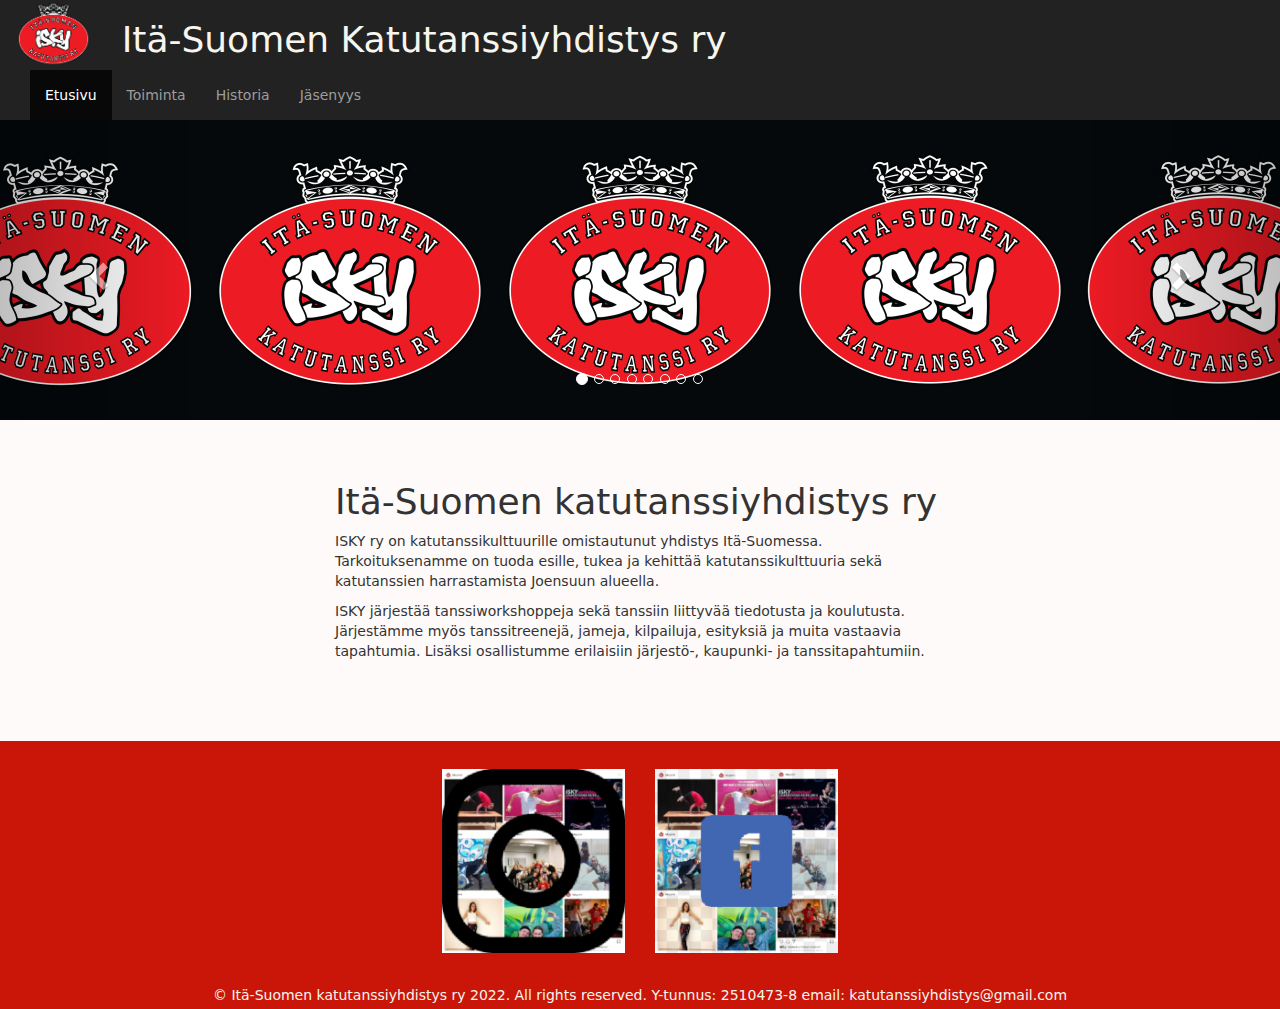
<file: index.html>
<!DOCTYPE html>
<html>
    <head>
        <title>Itä-Suomen katutanssiyhdistys</title>

        <meta charset="utf-8">

        <meta name="viewport" content="width=device-width, initial-scale=1">

        <link rel="stylesheet" href="https://maxcdn.bootstrapcdn.com/bootstrap/3.4.1/css/bootstrap.min.css">

        <!-- (Verkon yli haettu) Bootstrapin tarvitsema JQuery-tiedosto.-->
        <script src="https://code.jquery.com/jquery-3.3.1.slim.min.js" integrity="sha384-q8i/X+965DzO0rT7abK41JStQIAqVgRVzpbzo5smXKp4YfRvH+8abtTE1Pi6jizo" crossorigin="anonymous"></script>

        <script src="https://maxcdn.bootstrapcdn.com/bootstrap/3.4.1/js/bootstrap.min.js"></script>

        <!-- Oma css-tiedosto -->
        <link rel="stylesheet" href="tyyli.css">
    </head>
    <body>
        <!--navigaatio-->


        <nav class="navbar-inverse">  
            <div class="container-fluid">
                <div class="row">
                    <div class="col-sm-1">
                        <div class="box">
                            <figure ><img src="images/ISKY%20-%20virallinen%20logo%20(RGB%20web%204%20transparent).png" alt="logo" width="100%" height="100%"></figure>				 
                        </div>
                    </div>
                    <div class="col-sm-11 main-header">
                        <h1>Itä-Suomen Katutanssiyhdistys ry</h1>
                    </div>

                    <div class="container-fluid">    
                        <div class="navbar-header">
                            <button type="button" class="navbar-toggle" data-toggle="collapse" data-target="#myNavbar">
                                <span class="icon-bar"></span>        
                                <span class="icon-bar"></span>
                                <span class="icon-bar"></span>                        
                            </button>

                        </div>

                        <div class="collapse navbar-collapse" id="myNavbar">
                            <ul class="nav navbar-nav">
                                <li class="active"><a href="index.html">Etusivu</a></li>
                                <li><a href="toiminta.html">Toiminta</a></li>
                                <li><a href="historia.html">Historia</a></li>
                                <li><a href="jasenyys.html">Jäsenyys</a></li>
                            </ul>
                        </div>
                    </div>


                </div>
            </div>
        </nav>


        <!-- kuvakaruselli alkaa-->

        <div id="myCarousel" class="carousel slide" data-ride="carousel">
            <!-- Indicators -->
            <ol class="carousel-indicators">
                <li data-target="#myCarousel" data-slide-to="0" class="active"></li>
                <li data-target="#myCarousel" data-slide-to="1"></li>
                <li data-target="#myCarousel" data-slide-to="2"></li>
                <li data-target="#myCarousel" data-slide-to="3"></li>
                <li data-target="#myCarousel" data-slide-to="4"></li>
                <li data-target="#myCarousel" data-slide-to="5"></li>
                <li data-target="#myCarousel" data-slide-to="6"></li>
                <li data-target="#myCarousel" data-slide-to="7"></li>
            </ol>

            <!-- Wrapper for slides -->
            <div class="carousel-inner">
                <div class="item active">
                    <img src="images/ETUSIVU02.jpg" alt="logo">
                </div>
                <div class="item">
                    <img src="images/J%C3%84SENYYS_IMG_1448_Ksenia_Skvortcova.jpg" alt="Yhdistys">
                </div>

                <div class="item">
                    <img src="images/TOIMINTA_26Ksenia_Skvortcova.jpg" alt="Isky_toiminta">
                </div>
                <div class="item">
                    <img src="images/YHTEYSTIEDOT_IMG_9975_1_Merovuo2018.JPG" alt="Yhdistys">
                </div>

                <div class="item">
                    <img src="images/YHDISTYS_ISKY%202018%2005_Merovuo_2018.JPG" alt="Yhdistys">
                </div>

                <div class="item">
                    <img src="images/HISTORIA_IMG_8923_Joensuu_Get_Down_2013__Ravintola_Kerubi,_Joensuu_(C)Samuli_Ronkanen.jpg" alt="historia">
                </div>

                <div class="item">
                    <img src="images/TOIMINTA_IMG_4664_Merovuo2017.JPG" alt="Yhdistys">
                </div>

                <div class="item">
                    <img src="images/TOIMINTA_34Ksenia_Skvortcova.jpg" alt="Yhdistys">
                </div>

            </div>

            <!-- Left and right controls -->
            <a class="left carousel-control" href="#myCarousel" data-slide="prev">
                <span class="glyphicon glyphicon-chevron-left"></span>
                <span class="sr-only">Previous</span>
            </a>
            <a class="right carousel-control" href="#myCarousel" data-slide="next">
                <span class="glyphicon glyphicon-chevron-right"></span>
                <span class="sr-only">Next</span>
            </a>
        </div>

        <!-- kuvakaruselli päättyy-->

        <div class="container-fluid ">

            <!--Osio sivun päätekstille --> 
            <div class="row ">
                <div class="col-sm-3"></div>
                <div class="col-sm-6 center">
                    <h1>Itä-Suomen katutanssiyhdistys ry</h1>

                    <p>ISKY ry on katutanssikulttuurille omistautunut yhdistys Itä-Suomessa. Tarkoituksenamme on tuoda esille, tukea ja kehittää katutanssikulttuuria sekä katutanssien harrastamista Joensuun alueella.</p>

                    <p>ISKY järjestää tanssiworkshoppeja sekä tanssiin liittyvää tiedotusta ja koulutusta. Järjestämme myös tanssitreenejä, jameja, kilpailuja, esityksiä ja muita vastaavia tapahtumia. Lisäksi osallistumme erilaisiin järjestö-, kaupunki- ja tanssitapahtumiin.</p>


                </div>
                <div class="col-sm-3"></div>
            </div>

        </div>



        <div class="container-fluid bottom-container">
            <div class="row">
                <div class="col-sm-4"></div>
                <div class="col-sm-2">
                    <a href="https://www.instagram.com/iskygram/">
                        <div class="box">
                            <figure><img src="images/ISKYinsta200x200.JPEG" alt="Instagram" width="100%" height="100%"></figure>				 
                        </div>
                    </a>
                </div>
                <div class="col-sm-2">
                    <a href="https://www.facebook.com/itasuomenkatutanssiyhdistys">
                        <div class="box">
                            <figure ><img src="images/ISKYfacebook200x200.JPEG" alt="Facebook" width="100%" height="100%"></figure>				 
                        </div>
                    </a>
                </div>
                <div class="col-sm-4"></div>
            </div>
        </div>
        <footer> <!--footer begins-->
            <div class="copyright">
                <p class="credit-id">© Itä-Suomen katutanssiyhdistys ry 2022. All rights reserved. Y-tunnus: 2510473-8 email: katutanssiyhdistys@gmail.com</p>
            </div>
        </footer> <!--end navigation-->

    </body>
</html>
</file>
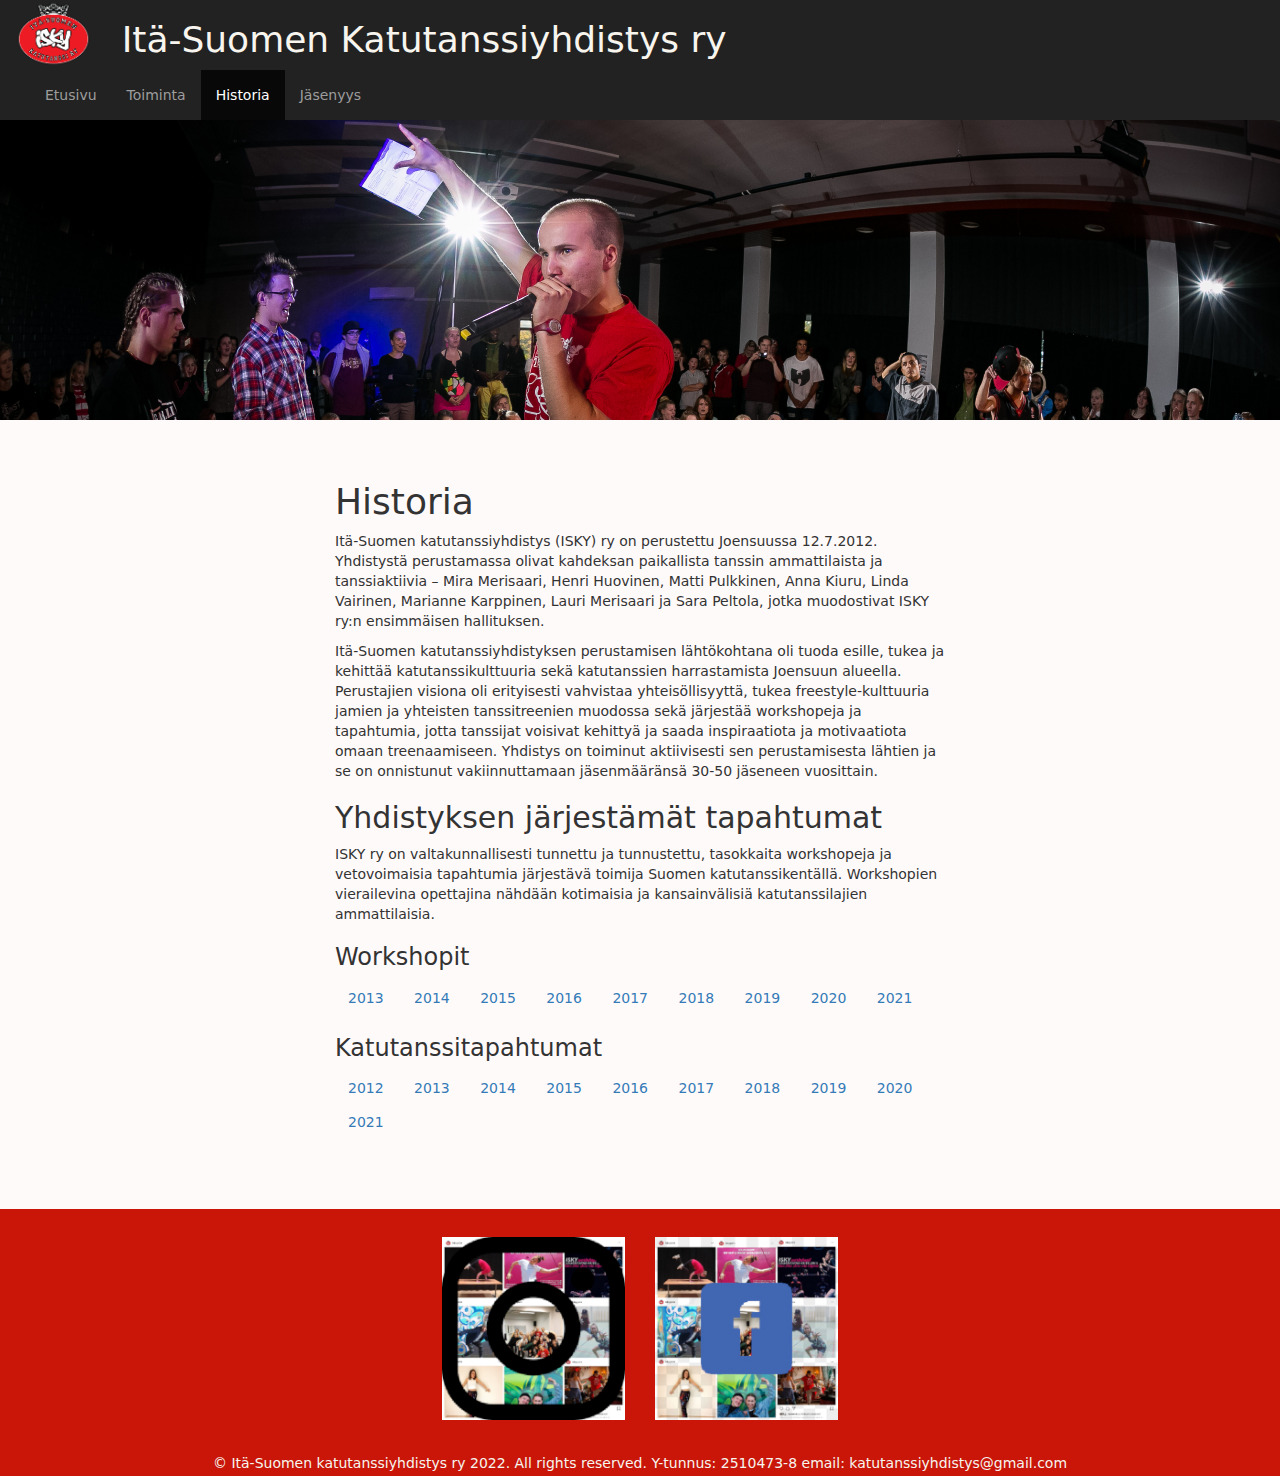
<file: historia.html>
<!DOCTYPE html>
<html>
    <head>
        <title>Itä-Suomen katutanssiyhdistys</title>

        <meta charset="utf-8">

        <meta name="viewport" content="width=device-width, initial-scale=1">

        <link rel="stylesheet" href="https://maxcdn.bootstrapcdn.com/bootstrap/3.4.1/css/bootstrap.min.css">

        <!-- (Verkon yli haettu) Bootstrapin tarvitsema JQuery-tiedosto.-->
        <script src="https://code.jquery.com/jquery-3.3.1.slim.min.js" integrity="sha384-q8i/X+965DzO0rT7abK41JStQIAqVgRVzpbzo5smXKp4YfRvH+8abtTE1Pi6jizo" crossorigin="anonymous"></script>

        <script src="https://maxcdn.bootstrapcdn.com/bootstrap/3.4.1/js/bootstrap.min.js"></script>

        <!-- Oma css-tiedosto -->
        <link rel="stylesheet" href="tyyli.css">
    </head>
    <body>
        <!--navigaatio-->
        <nav class="navbar-inverse">  
            <div class="container-fluid">
                <div class="row">
                    <div class="col-sm-1">
                        <div class="box">
                            <figure ><img src="images/ISKY%20-%20virallinen%20logo%20(RGB%20web%204%20transparent).png" alt="logo" width="100%" height="100%"></figure>				 
                        </div>
                    </div>
                    <div class="col-sm-11 main-header">
                        <h1>Itä-Suomen Katutanssiyhdistys ry</h1>
                    </div>

                    <div class="container-fluid">    
                        <div class="navbar-header">
                            <button type="button" class="navbar-toggle" data-toggle="collapse" data-target="#myNavbar">
                                <span class="icon-bar"></span>        
                                <span class="icon-bar"></span>
                                <span class="icon-bar"></span>                        
                            </button>

                        </div>

                        <div class="collapse navbar-collapse" id="myNavbar">
                            <ul class="nav navbar-nav">
                                <li><a href="index.html">Etusivu</a></li>
                                <li><a href="toiminta.html">Toiminta</a></li>
                                <li class="active"><a href="#">Historia</a></li>
                                <li><a href="jasenyys.html">Jäsenyys</a></li>
                            </ul>
                        </div>
                    </div>


                </div>
            </div>
        </nav>


        <div class="container-fluid">
            <div class="row">
                <img src="images/HISTORIA_IMG_8923_Joensuu_Get_Down_2013__Ravintola_Kerubi,_Joensuu_(C)Samuli_Ronkanen.jpg" class="img-responsive" alt="Get Down">
            </div>
        </div>


        <div class="container-fluid ">

            <!--Osio sivun päätekstille --> 
            <div class="row ">
                <div class="col-sm-3"></div>
                <div class="col-sm-6 center">
                    <h1>Historia</h1>

                    <p>Itä-Suomen katutanssiyhdistys (ISKY) ry on perustettu Joensuussa 12.7.2012. Yhdistystä perustamassa olivat kahdeksan paikallista tanssin ammattilaista ja tanssiaktiivia – Mira Merisaari, Henri Huovinen, Matti Pulkkinen, Anna Kiuru, Linda Vairinen, Marianne Karppinen, Lauri Merisaari ja Sara Peltola, jotka muodostivat ISKY ry:n ensimmäisen hallituksen.</p>

                    <p>Itä-Suomen katutanssiyhdistyksen perustamisen lähtökohtana oli tuoda esille, tukea ja kehittää katutanssikulttuuria sekä katutanssien harrastamista Joensuun alueella. Perustajien visiona oli erityisesti vahvistaa yhteisöllisyyttä, tukea freestyle-kulttuuria jamien ja yhteisten tanssitreenien muodossa sekä järjestää workshopeja ja tapahtumia, jotta tanssijat voisivat kehittyä ja saada inspiraatiota ja motivaatiota omaan treenaamiseen. Yhdistys on toiminut aktiivisesti sen perustamisesta lähtien ja se on onnistunut vakiinnuttamaan jäsenmääränsä 30-50 jäseneen vuosittain.</p>

                    <h2>Yhdistyksen järjestämät tapahtumat</h2>

                    <p>ISKY ry on valtakunnallisesti tunnettu ja tunnustettu, tasokkaita workshopeja ja vetovoimaisia tapahtumia järjestävä toimija Suomen katutanssikentällä. Workshopien vierailevina opettajina nähdään kotimaisia ja kansainvälisiä katutanssilajien ammattilaisia.</p>


                    <!-- historia osuus-->

                    <h3>Workshopit</h3>

                    <a href="#ws" class="btn btn-link" data-toggle="collapse">2013</a>
                    <div id="ws" class="collapse">
                        <ul>
                            <li>Anniina Jääskeläinen: siéva ja hip hop</li>
                            <li>Ramona Ramo: break</li>
                            <li>Antopio DiMaestre: siéva ja hip hop freestyle</li>
                            <li>Mr. Wiggles (USA): top Rock ja party dances</li>
                            <li>Joanna Leinola: hip hop ja house</li>
                        </ul>
                    </div>
                    <a href="#ws1" class="btn btn-link" data-toggle="collapse">2014</a>
                    <div id="ws1" class="collapse">
                        <ul>
                            <li>Sandra Itäinen: house ja hip hop</li>
                            <li>Emma Leppo: siéva ja voguing</li>
                            <li>Taya Hinkkanen: hip hop, top Rock ja break</li>
                            <li>Kaisa Nieminen: house ja waacking</li>
                            <li>Marika Peura: hip hop freestyle skills ja hip hop battle skills</li>
                        </ul>
                    </div>
                    <a href="#ws2" class="btn btn-link" data-toggle="collapse">2015</a>
                    <div id="ws2" class="collapse">
                        <ul>
                            <li>Groovy (DEN): hip hop, house ja party rocking</li>
                            <li>Oskar ”O’Boi” Sara-aho: hip hop basics ja hip hop freestyle</li>
                            <li>Omar Paloma: hip hop old school ja stomp</li>
                        </ul>
                    </div>
                    <a href="#ws3" class="btn btn-link" data-toggle="collapse">2016</a>
                    <div id="ws3" class="collapse">
                        <ul>
                            <li>Kaisa Nieminen: hip hop koreografia, waacking ja lattiatekniikka</li>
                            <li>Julian Owusu: hip hop newstyle, krumping ja popping</li>
                        </ul>
                    </div>
                    <a href="#ws4" class="btn btn-link" data-toggle="collapse">2017</a>
                    <div id="ws4" class="collapse">
                        <ul>
                            <li>Marianne Karppinen: house</li>
                            <li>Veera Malmivaara: hip hop ja house</li>
                        </ul>
                    </div>
                    <a href="#ws5" class="btn btn-link" data-toggle="collapse">2018</a>
                    <div id="ws5" class="collapse">
                        <ul>
                            <li>Vilma Kärkkäinen: house ja lyrical hip hop</li>
                            <li>Rita Miettinen: hype, hip hop ja hip hop freestyle</li>
                            <li>Ita Puusepp: hip hop ja house</li>
                        </ul>
                    </div>
                    <a href="#ws6" class="btn btn-link" data-toggle="collapse">2019</a>
                    <div id="ws6" class="collapse">
                        <ul>
                            <li>Milla Laakkonen: locking ja waacking</li>
                            <li>Sara-Sofia Sahlman: break</li>
                            <li>Sini Tuominen: hip hop ja waacking</li>
                            <li>Sanna Issakainen ja Ville Louhelainen: old school hip hop</li>
                            <li>Rita Miettinen: hip hop ja hype</li>
                        </ul>
                    </div>
                    <a href="#ws7" class="btn btn-link" data-toggle="collapse">2020</a>
                    <div id="ws7" class="collapse">
                        <ul>
                            <li>Lilli Huttula: new style hustle, house ja voguing</li>
                            <li>Ville Louhelainen ja Linda Moorrees: House avoin</li>
                            <li>Rita Miettinen: Hip Hop freestyle online kurssi</li>
                        </ul>
                    </div>
                    <a href="#ws8" class="btn btn-link" data-toggle="collapse">2021</a>
                    <div id="ws8" class="collapse">
                        <ul>
                            <li>Lilli Huttula: hip hop freestyle ja vogue femme</li>
                            <li>Nuppu Niemi-Henry: Dancehall unisex</li>
                            <li>Rita Miettinen: hiphop koreo ja freestyle</li>
                            <li>Pontus Linder: break ja freestyle & floorwork</li>                  
                        </ul>
                    </div>


                    <h3>Katutanssitapahtumat</h3>

                    <a href="#kt0" class="btn btn-link" data-toggle="collapse">2012</a>
                    <div id="kt0" class="collapse">
                        <ul>
                            <li>Joen Yö - Katutanssipläjjäys</li>
                            <li>Joensuu Get Down</li>
                        </ul>
                    </div>

                    <a href="#kt" class="btn btn-link" data-toggle="collapse">2013</a>
                    <div id="kt" class="collapse">
                        <ul>
                            <li>ISKY JAM Katutanssitapahtuma</li>
                            <li>ISKY:n katutanssipläjjäys</li>
                            <li>Joensuu Get Down</li>
                        </ul>
                    </div>

                    <a href="#kt1" class="btn btn-link" data-toggle="collapse">2014</a>
                    <div id="kt1" class="collapse">
                        <ul>
                            <li>Joensuu Get Down</li>               
                        </ul>
                    </div>
                    <a href="#kt2" class="btn btn-link" data-toggle="collapse">2015</a>
                    <div id="kt2" class="collapse">
                        <ul>
                            <li>Joensuu Get Down</li>
                            <li>ISKY:n pikkujoulubattlet ja jamisessiot</li>              
                        </ul>
                    </div>
                    <a href="#kt3" class="btn btn-link" data-toggle="collapse">2016</a>
                    <div id="kt3" class="collapse">
                        <ul>
                            <li>Kansainvälisen tanssin päivän etkobattlet</li>
                            <li>Kansainvälisen tanssin päivän jamit ja Open Stage</li>
                            <li>Spring Street Grooves</li>
                            <li>ISKY Goes Katufest</li> 
                            <li>Rytmipuistojamit</li>
                            <li>Korttelijuhlan katutanssijamit ja -battlet</li>
                            <li>3vs3 hiphop crew battlet</li>
                            <li>Pikkujoulujamit</li>  
                        </ul>
                    </div>
                    <a href="#kt4" class="btn btn-link" data-toggle="collapse">2017</a>
                    <div id="kt4" class="collapse">
                        <ul>
                            <li>Kansainvälisen tanssipäivän jamit ja all styles -battle ja open stage</li>
                            <li>ISKY:n 5v. synttäribileet</li>                
                        </ul>
                    </div>
                    <a href="#kt5" class="btn btn-link" data-toggle="collapse">2018</a>
                    <div id="kt5" class="collapse">
                        <ul>
                            <li>Marraskuun jamit ja battlet</li>               
                        </ul>
                    </div>
                    <a href="#kt6" class="btn btn-link" data-toggle="collapse">2019</a>
                    <div id="kt6" class="collapse">
                        <ul>
                            <li>Work’n’battle katutanssitapahtuma</li>
                            <li>Locking lokakuu</li>
                            <li>Hiphop sunnuntait</li>
                            <li>House sunnuntait</li>                  
                        </ul>
                    </div>
                    <a href="#kt7" class="btn btn-link" data-toggle="collapse">2020</a>
                    <div id="kt7" class="collapse">
                        <ul>
                            <li>House helmikuu</li>
                            <li>Hiphop x house jami- ja battletapahtuma</li>                
                        </ul>
                    </div>
                    <a href="#kt8" class="btn btn-link" data-toggle="collapse">2021</a>
                    <div id="kt8" class="collapse">
                        <ul>
                            <li>Pikkujoulujamit</li>                 
                        </ul>
                    </div>
                </div>
                <div class="col-sm-3"></div>
            </div>

        </div>
        
        <div class="container">
        
        </div> 

        <div class="container-fluid bottom-container">
            <div class="row">
                <div class="col-sm-4"></div>
                <div class="col-sm-2">
                    <a href="https://www.instagram.com/iskygram/">
                        <div class="box">
                            <figure><img src="images/ISKYinsta200x200.JPEG" alt="Instagram" width="100%" height="100%"></figure>				 
                        </div>
                    </a>
                </div>
                <div class="col-sm-2">
                    <a href="https://www.facebook.com/itasuomenkatutanssiyhdistys">
                        <div class="box">
                            <figure ><img src="images/ISKYfacebook200x200.JPEG" alt="Facebook" width="100%" height="100%"></figure>				 
                        </div>
                    </a>
                </div>
                <div class="col-sm-4"></div>
            </div>
        </div>
        <footer> <!--footer begins-->
            <div class="copyright">
                <p class="credit-id">© Itä-Suomen katutanssiyhdistys ry 2022. All rights reserved. Y-tunnus: 2510473-8 email: katutanssiyhdistys@gmail.com</p>
            </div>
        </footer> <!--end navigation-->

    </body>
</html>
</file>
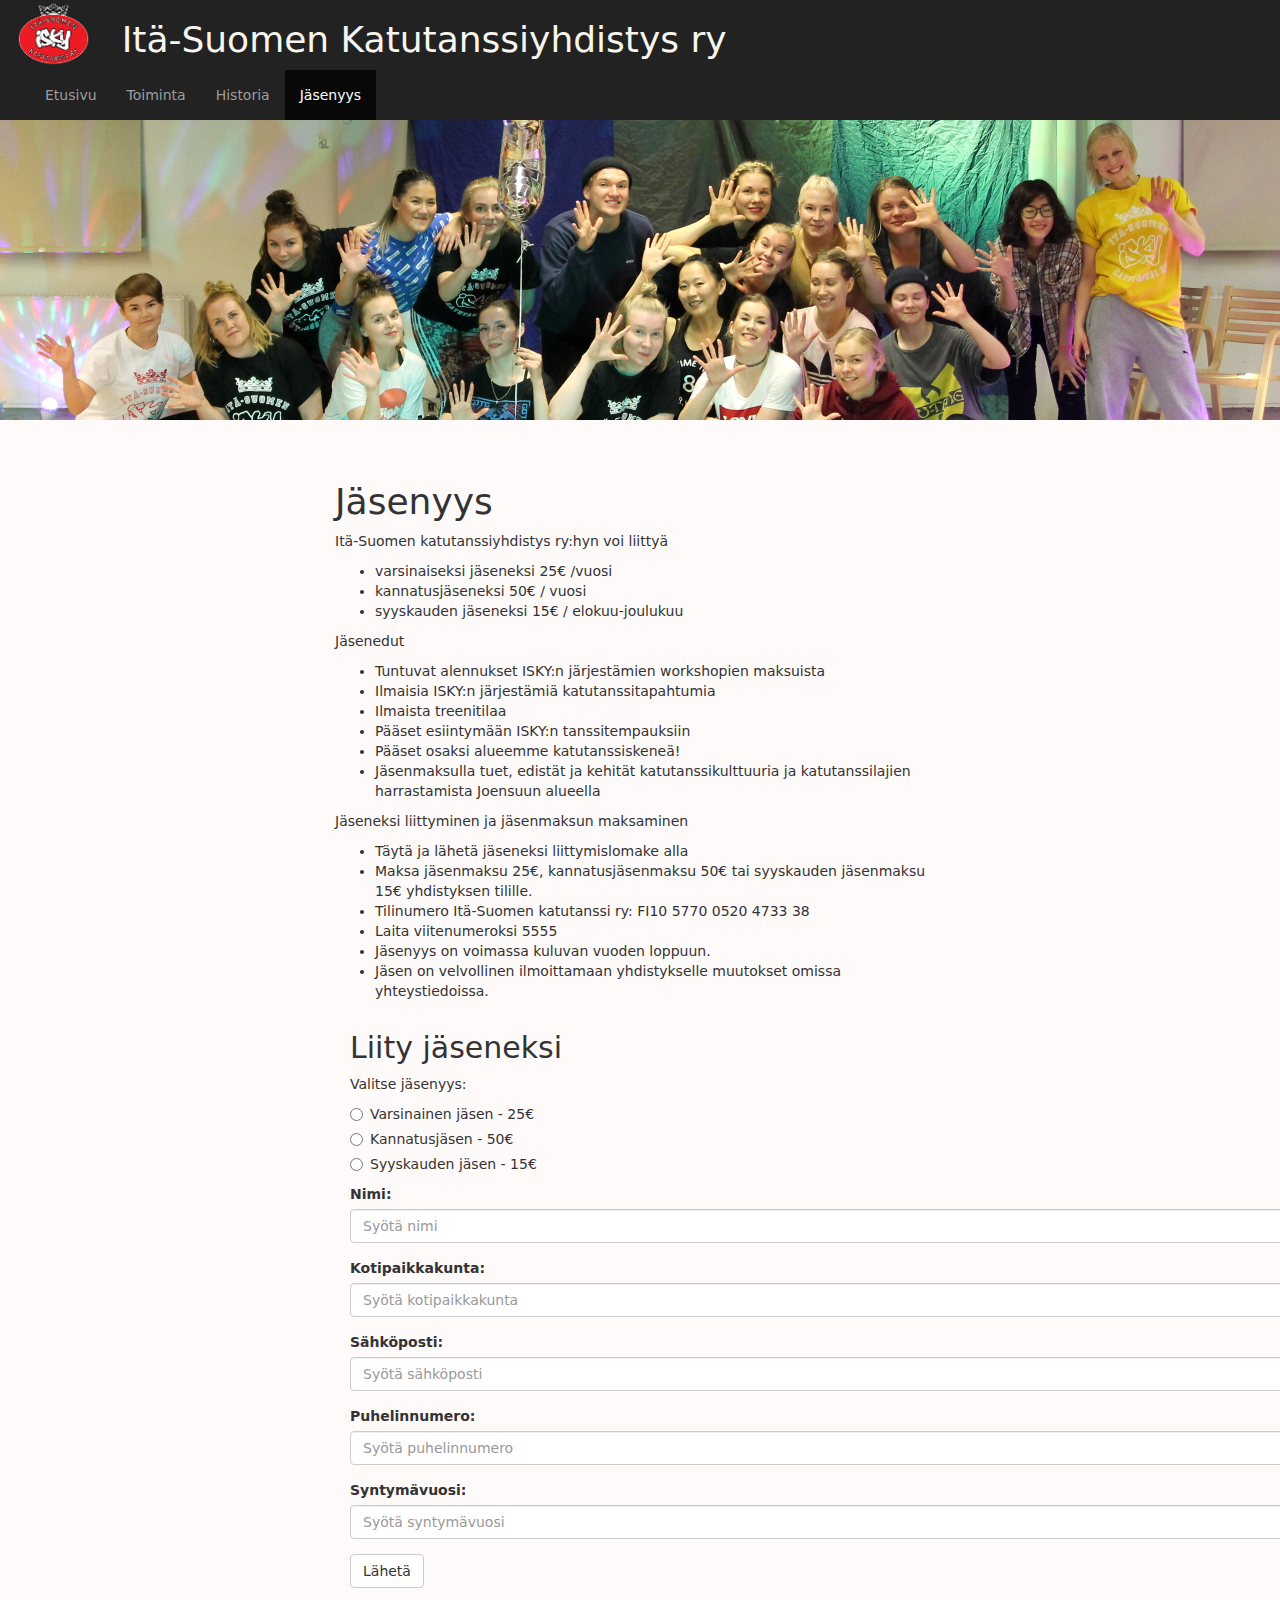
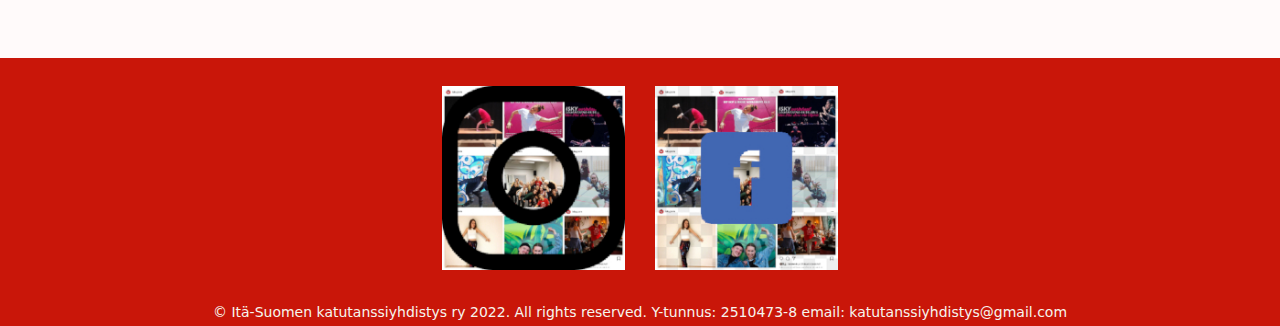
<file: jasenyys.html>
<!DOCTYPE html>
<html>
    <head>
        <title>Itä-Suomen katutanssiyhdistys</title>

        <meta charset="utf-8">

        <meta name="viewport" content="width=device-width, initial-scale=1">

        <link rel="stylesheet" href="https://maxcdn.bootstrapcdn.com/bootstrap/3.4.1/css/bootstrap.min.css">

        <!-- (Verkon yli haettu) Bootstrapin tarvitsema JQuery-tiedosto.-->
        <script src="https://code.jquery.com/jquery-3.3.1.slim.min.js" integrity="sha384-q8i/X+965DzO0rT7abK41JStQIAqVgRVzpbzo5smXKp4YfRvH+8abtTE1Pi6jizo" crossorigin="anonymous"></script>

        <script src="https://maxcdn.bootstrapcdn.com/bootstrap/3.4.1/js/bootstrap.min.js"></script>

        <!-- Oma css-tiedosto -->
        <link rel="stylesheet" href="tyyli.css">
    </head>
    <body>
        <!--navigaatio-->
        <nav class="navbar-inverse">  
            <div class="container-fluid">
                <div class="row">
                    <div class="col-sm-1">
                        <div class="box">
                            <figure ><img src="images/ISKY%20-%20virallinen%20logo%20(RGB%20web%204%20transparent).png" alt="logo" width="100%" height="100%"></figure>				 
                        </div>
                    </div>
                    <div class="col-sm-11 main-header">
                        <h1>Itä-Suomen Katutanssiyhdistys ry</h1>
                    </div>

                    <div class="container-fluid">    
                        <div class="navbar-header">
                            <button type="button" class="navbar-toggle" data-toggle="collapse" data-target="#myNavbar">
                                <span class="icon-bar"></span>        
                                <span class="icon-bar"></span>
                                <span class="icon-bar"></span>                        
                            </button>

                        </div>

                        <div class="collapse navbar-collapse" id="myNavbar">
                            <ul class="nav navbar-nav">
                                <li><a href="index.html">Etusivu</a></li>
                                <li><a href="toiminta.html">Toiminta</a></li>
                                <li><a href="historia.html">Historia</a></li>
                                <li class="active"><a href="jasenyys.html">Jäsenyys</a></li>
                            </ul>
                        </div>
                    </div>


                </div>
            </div>
        </nav>


        <div class="container-fluid">
            <div class="row">
                <img src="images/JASENYYS_IMG_8045_Merovuo_2017.JPG" class="img-responsive" alt="Isky5vee">
            </div>
        </div>


        <div class="container-fluid ">

            <!--Osio sivun päätekstille --> 
            <div class="row ">
                <div class="col-sm-3"></div>
                <div class="col-sm-6 center">
                    <h1>Jäsenyys</h1>

                    <p>Itä-Suomen katutanssiyhdistys ry:hyn voi liittyä</p>          
                    <ul>
                        <li>varsinaiseksi jäseneksi 25€ /vuosi</li>
                        <li>kannatusjäseneksi 50€ / vuosi</li>
                        <li>syyskauden jäseneksi 15€ / elokuu-joulukuu</li>
                    </ul>

                    <p>Jäsenedut</p>          
                    <ul>
                        <li>Tuntuvat alennukset ISKY:n järjestämien workshopien maksuista</li>
                        <li>Ilmaisia ISKY:n järjestämiä katutanssitapahtumia</li>
                        <li>Ilmaista treenitilaa</li>
                        <li>Pääset esiintymään ISKY:n tanssitempauksiin</li>
                        <li>Pääset osaksi alueemme katutanssiskeneä!</li>
                        <li>Jäsenmaksulla tuet, edistät ja kehität katutanssikulttuuria ja katutanssilajien harrastamista Joensuun alueella</li>
                    </ul>

                    <p>Jäseneksi liittyminen ja jäsenmaksun maksaminen</p>  
                    <ul>
                        <li>Täytä ja lähetä jäseneksi liittymislomake alla</li>
                        <li>Maksa jäsenmaksu 25€, kannatusjäsenmaksu 50€ tai syyskauden jäsenmaksu 15€ yhdistyksen tilille.</li>
                        <li>Tilinumero Itä-Suomen katutanssi ry: FI10 5770 0520 4733 38</li>
                        <li>Laita viitenumeroksi 5555</li>
                        <li>Jäsenyys on voimassa kuluvan vuoden loppuun.</li>
                        <li>Jäsen on velvollinen ilmoittamaan yhdistykselle muutokset omissa yhteystiedoissa.</li>
                    </ul>

                    <div class="container">
                        <h2>Liity jäseneksi</h2>
                        <form action="/action_page.php">
                            <p>Valitse jäsenyys:</p>
                            <div class="radio">
                                <label><input type="radio" name="optradio"> Varsinainen jäsen - 25€</label>
                            </div>
                            <div class="radio">
                                <label><input type="radio" name="optradio"> Kannatusjäsen - 50€</label>
                            </div>
                            <div class="radio">
                                <label><input type="radio" name="optradio"> Syyskauden jäsen - 15€</label>
                            </div>
                            <div class="form-group">
                                <label for="nimi">Nimi:</label>
                                <input type="nimi" class="form-control" id="nimi" placeholder="Syötä nimi" name="nimi">
                            </div>
                            <div class="form-group">
                                <label for="paikkakunta">Kotipaikkakunta:</label>
                                <input type="paikkakunta" class="form-control" id="paikkakunta" placeholder="Syötä kotipaikkakunta" name="paikkakunta">
                            </div>
                            <div class="form-group">
                                <label for="email">Sähköposti:</label>
                                <input type="email" class="form-control" id="email" placeholder="Syötä sähköposti" name="email">
                            </div>
                            <div class="form-group">
                                <label for="puhelin">Puhelinnumero:</label>
                                <input type="puhelin" class="form-control" id="puhelin" placeholder="Syötä puhelinnumero" name="puhelin">
                            </div>
                            <div class="form-group">
                                <label for="vuosi">Syntymävuosi:</label>
                                <input type="vuosi" class="form-control" id="vuosi" placeholder="Syötä syntymävuosi" name="vuosi">
                            </div>

                            <button type="submit" class="btn btn-default">Lähetä</button>
                        </form>
                    </div>
                </div>



                <div class="col-sm-3"></div>
            </div>

        </div>



        <div class="container-fluid bottom-container">
            <div class="row">
                <div class="col-sm-4"></div>
                <div class="col-sm-2">
                    <a href="https://www.instagram.com/iskygram/">
                        <div class="box">
                            <figure><img src="images/ISKYinsta200x200.JPEG" alt="Instagram" width="100%" height="100%"></figure>				 
                        </div>
                    </a>
                </div>
                <div class="col-sm-2">
                    <a href="https://www.facebook.com/itasuomenkatutanssiyhdistys">
                        <div class="box">
                            <figure ><img src="images/ISKYfacebook200x200.JPEG" alt="Facebook" width="100%" height="100%"></figure>				 
                        </div>
                    </a>
                </div>
                <div class="col-sm-4"></div>
            </div>
        </div>
        <footer> <!--footer begins-->
            <div class="copyright">
                <p class="credit-id">© Itä-Suomen katutanssiyhdistys ry 2022. All rights reserved. Y-tunnus: 2510473-8 email: katutanssiyhdistys@gmail.com</p>
            </div>
        </footer> <!--end navigation-->

    </body>
</html>
</file>
<file: tyyli.css>
/* Omat tyylimääritykset */

body {
    background-color: snow;
    font-family: "Lucida Grande", "Lucida Sans Unicode", "Lucida Sans", "DejaVu Sans", Verdana, sans-serif;
}

.main-header {
    color: #F7F5EE;
}

footer {
    min-height: 2em;
    background-color: #C91609;
    color: #F7F5EE;
    padding-top: 0.35em;
    font-size: 1em;
    text-align: center;
}

.center{
    padding-bottom: 5em;
    padding-top: 3em;
}

.bottom-container {
    padding-top: 2em;
    padding-bottom: 2em;
    background-color: #C91609;
    color: #F7F5EE;
}
</file>
